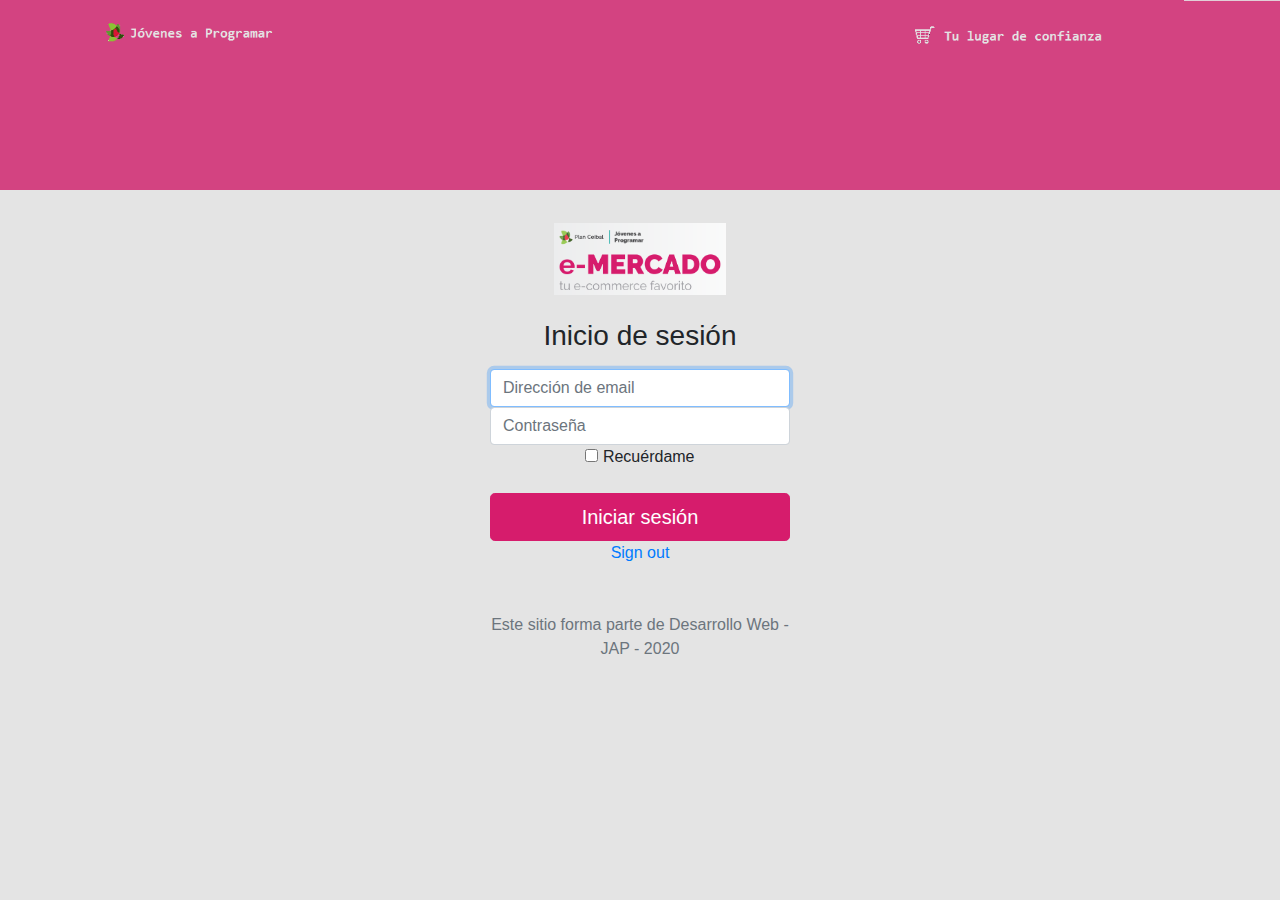
<file: index.html>
<!DOCTYPE html>
<!-- saved from url=(0049)https://getbootstrap.com/docs/4.3/examples/album/ -->
<html lang="en">

<head>
  <meta http-equiv="Content-Type" content="text/html; charset=UTF-8">
  <meta name="viewport" content="width=device-width, initial-scale=1, shrink-to-fit=no">
  <meta name="description" content="">
  <!--<meta name="google-signin-client_id" content="5733313253-r5heq9tatoat8memd8e4clt6fcg0lbfc.apps.googleusercontent.com">-->
  <title>eMercado - Todo lo que busques está aquí</title>

  <link rel="canonical" href="https://getbootstrap.com/docs/4.3/examples/album/">
  <link href="https://fonts.googleapis.com/css?family=Raleway:300,300i,400,400i,700,700i,900,900i" rel="stylesheet">
  <!-- Bootstrap core CSS -->
  <link href="css/bootstrap.min.css" rel="stylesheet">
  <link href="css/styles.css" rel="stylesheet">
  <style>
    html,
    body {
      height: 100%;
    }

    body {
      display: -ms-flexbox;
      display: flex;
      -ms-flex-align: center;
      align-items: center;
      padding-top: 40px;
      padding-bottom: 40px;
      /*background-color: #f5f5f5;*/
      background-image: url(img/backgroundLogIn.png);
      background-repeat: no-repeat;
      background-size: cover;
    }
    
    .form-signin {
      background-color:rgb(228, 228, 228);
    }

    .text-center {
      text-align: center !important;
    }

    .form-signin {
      width: 100%;
      max-width: 330px;
      padding: 15px;
      margin: auto;
    }

    img {
      vertical-align: middle;
      border-style: none;
    }

    .my-4 {
      margin-bottom: 1.5rem !important;
    }

    .btn-primary {
      color: #fff;
      background-color: rgb(214, 28, 108);
      /*border-color: #007bff;*/
      border-color: rgb(214, 28, 108);
    }

    .btn-primary:hover {
      color: #fff;
      background-color: rgb(197, 46, 111);
      border-color: rgb(197, 46, 111);
    }

    .btn:hover {
      color: #212529;
      text-decoration: none;
    }

    .btn-block {
      display: block;
      width: 100%;
    }

    .btn-lg {
      padding: .5rem 1rem;
      font-size: 1.25rem;
      line-height: 1.5;
      border-radius: .3rem;
    }
  </style>
</head>

<body class="text-center">
  <form class="form-signin" action="cover.html">
    <img class="mb-4" src="img/login.png" alt="" width="" height="72">
    <h1 class="h3 mb-3 font-weight-normal">Inicio de sesión</h1>
    <label for="inputEmail" class="sr-only">Dirección de email</label>
    <input type="email" id="inputEmail" class="form-control" placeholder="Dirección de email" required="" autofocus="">
    <label for="inputPassword" class="sr-only">Contraseña</label>
    <input type="password" id="inputPassword" class="form-control" placeholder="Contraseña" required="">
    <div class="checkbox mb-3">
      <label>
        <input type="checkbox" value="remember-me"> Recuérdame
      </label>
    </div>
    <button id="submitBtn" class="btn btn-lg btn-primary btn-block" type="submit">Iniciar sesión</button>
    <!--<div class="g-signin2" data-onsuccess="onSignIn"></div>-->
    <a href="#" onclick="signOut();">Sign out</a>
    <p class="mt-5 mb-3 text-muted">Este sitio forma parte de Desarrollo Web - JAP - 2020</p>
  </form>
  <script>
    /*function onSignIn(googleUser) {
      // Useful data for your client-side scripts:
      var profile = googleUser.getBasicProfile();
      console.log("ID: " + profile.getId()); // Don't send this directly to your server!
      console.log('Full Name: ' + profile.getName());
      console.log('Given Name: ' + profile.getGivenName());
      console.log('Family Name: ' + profile.getFamilyName());
      console.log("Image URL: " + profile.getImageUrl());
      console.log("Email: " + profile.getEmail());

      // The ID token you need to pass to your backend:
      var id_token = googleUser.getAuthResponse().id_token;
      console.log("ID Token: " + id_token);
      localStorage.setItem("usuario", profile.getName());
      //document.getElementById('datos').innerHTML = perfil;
      localStorage.setItem('usuario', profile.getName());
      //location.href = "https://victor1mrs.github.io/JaP_repo_ecommerce/cover.html"
      window.location = "cover.html";
    }*/
    function signOut() {
      var auth2 = gapi.auth2.getAuthInstance();
      auth2.signOut().then(function () {
        console.log('User signed out.');
      });
    }
  </script>

  <script src="js/init.js"></script>
  <script src="js/login.js"></script>
  <script src="https://apis.google.com/js/platform.js" async defer></script>
</body>

</html>
</file>
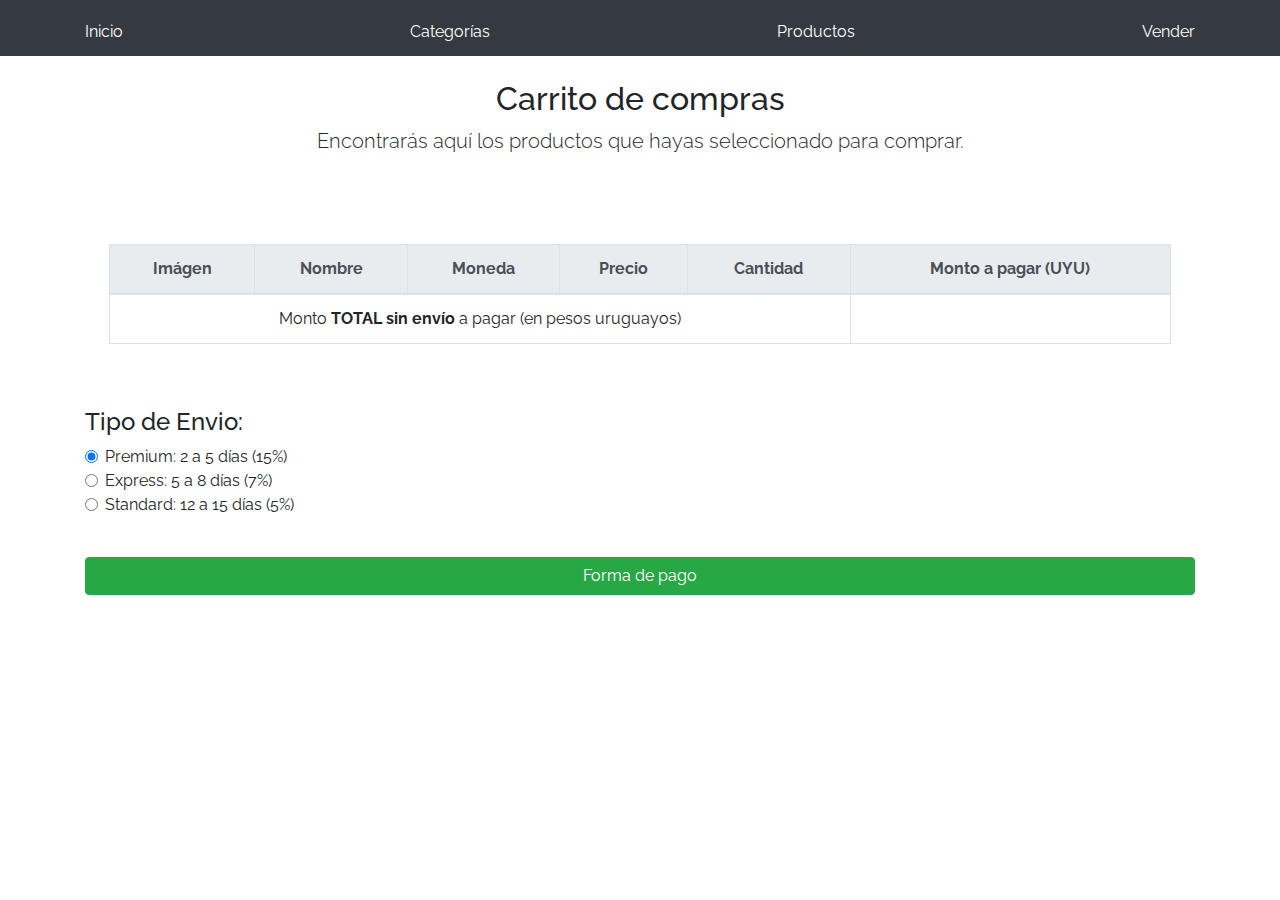
<file: cart.html>
<!DOCTYPE html>
<!-- saved from url=(0049)https://getbootstrap.com/docs/4.3/examples/album/ -->
<html lang="en">

<head>
  <meta http-equiv="Content-Type" content="text/html; charset=UTF-8">

  <meta name="viewport" content="width=device-width, initial-scale=1, shrink-to-fit=no">
  <meta name="description" content="">
  <title>eMercado - Todo lo que busques está aquí</title>

  <link rel="canonical" href="https://getbootstrap.com/docs/4.3/examples/album/">
  <link href="https://fonts.googleapis.com/css?family=Raleway:300,300i,400,400i,700,700i,900,900i" rel="stylesheet">

  <style>
    .bd-placeholder-img {
      font-size: 1.125rem;
      text-anchor: middle;
      -webkit-user-select: none;
      -moz-user-select: none;
      -ms-user-select: none;
      user-select: none;
    }

    @media (min-width: 768px) {
      .bd-placeholder-img-lg {
        font-size: 3.5rem;
      }
    }
  </style>
  <link href="css/bootstrap.min.css" rel="stylesheet">
  <link href="css/styles.css" rel="stylesheet">
  <link href="css/dropzone.css" rel="stylesheet">
</head>

<body>
  <nav class="site-header sticky-top py-1 bg-dark">
    <div class="container d-flex flex-column flex-md-row justify-content-between">
      <a class="py-2 d-none d-md-inline-block mt-2" href="cover.html">Inicio</a>
      <a class="py-2 d-none d-md-inline-block mt-2" href="categories.html">Categorías</a>
      <a class="py-2 d-none d-md-inline-block mt-2" href="products.html">Productos</a>
      <a class="py-2 d-none d-md-inline-block mt-2" href="sell.html">Vender</a>
      <div class="dropdown" id="info-user" style="display: none;">
        <a class="btn btn-secondary dropdown-toggle" href="#" role="button" id="dropdownMenuLink" data-toggle="dropdown"
          aria-haspopup="true" aria-expanded="false">
          <div class="py-2 d-none d-md-inline-block userStyle" id="user"></div>
        </a>
        <div class="dropdown-menu" aria-labelledby="dropdownMenuLink">
          <a class="dropdown-item" href="cart.html">Carrito</a>
          <a class="dropdown-item" href="my-profile.html">Perfil</a>
          <div class="dropdown-divider"></div>
          <a class="dropdown-item" a id="salir" href="index.html" onclick="signOut();">Cerrar Sesion</a>
        </div>
      </div>
    </div>
  </nav>
  <div id="carrito">
    <main role="main" class="container pb-5" id="">
      <div class="text-center p-4">
        <h2>Carrito de compras</h2>
        <p class="lead">
          Encontrarás aquí los productos que hayas seleccionado para comprar.
        </p>
        <br><br><br>
        <table class="table table-bordered">
          <thead class="thead-light">
            <tr>
              <th>Imágen</th>
              <th>Nombre</th>
              <th>Moneda</th>
              <th>Precio</th>
              <th>Cantidad</th>
              <th>Monto a pagar (UYU)</th>
            </tr>
          </thead>
          <tbody id="listado">
          </tbody>
          <tfoot>
            <tr>
              <td colspan="5">Monto <strong>TOTAL sin envío</strong> a pagar (en pesos uruguayos)</td>
              <td id="total"></td>
            </tr>
          </tfoot>
        </table>
      </div>
      <br>
      <form id="needs-validation" novalidate>
        <div class="tipoDeEnvio">
          <h4>Tipo de Envio:</h4>
          <div class="form-group">
            <!-- En value indico el costo como porcentaje sobre el subtotal-->
            <div class="form-check">
              <label class="form-check-label" for="premium">
                <input type="radio" class="form-check-input" id="premium" name="envio" value="15" checked>Premium: 2 a 5
                días
                (15%)
              </label>
            </div>
            <div class="form-check">
              <label class="form-check-label" for="express">
                <input type="radio" class="form-check-input" id="express" name="envio" value="7">Express: 5 a 8 días
                (7%)
              </label>
            </div>
            <div class="form-check">
              <label class="form-check-label" for="standard">
                <input type="radio" class="form-check-input" id="standard" name="envio" value="5">Standard: 12 a 15 días
                (5%)
              </label>
            </div>
          </div>
          <div id=totalEnvio>
          </div>
          <br>
          <button id="btnPago" class="btn btn-block btn-success" data-toggle="modal" data-target="#modalPagar">Forma de
            pago</button>

          <br>
        </div>
        <div class="modal fade" id="modalPagar">
          <div class="modal-dialog">
            <div class="modal-content">
              <div class="modal-header">
                <h4 class="modal-title">Ingrese sus datos</h4>
                <button type="button" class="close" data-dismiss="modal">&times;</button>
              </div>
              <div class="modal-body">
                <div class="formaDePago">
                  <label for="depto">Información para el envío</label><br>
                  <div class="form-group">
                    <input id="direccion" type="text" class="form-control" placeholder="Direccion" required>
                    <div class="valid-feedback">Válido</div>
                    <div class="invalid-feedback">Por favor rellene este campo.</div>
                  </div>
                  <div class="form-group">
                    <input id="pais" type="text" class="form-control" placeholder="Pais" required>
                    <div class="valid-feedback">Válido</div>
                    <div class="invalid-feedback">Por favor rellene este campo.</div>
                  </div>
                  <div class="pagar" id="pagar">
                    <br>
                  </div>
                  <div class="form-group">
                    <label for="depto">Forma de Pago</label><br>
                    <input id="tarjeta" name="formaPago" type="radio" value="1" checked=""
                      onchange="seleccionarPago();">
                    <label for="tarjeta">Tarjeta de credito</label><br>
                    <input id="bancaria" name="formaPago" type="radio" value="2" onchange="seleccionarPago();">
                    <label for="bancaria">Transferencia bancaria</label><br>

                  </div>
                  <div id="datosTarjeta" class="">
                    <input id="numTarjeta" type="number" class="form-control" placeholder="Numero de tarjeta" required>
                    <div class="valid-feedback">Válido</div>
                    <div class="invalid-feedback">Por favor rellene este campo.</div><br>
                    <input id="titularTarjeta" type="text" class="form-control" placeholder="Titular de la tarjeta"
                      required>
                    <div class="valid-feedback">Válido</div>
                    <div class="invalid-feedback">Por favor rellene este campo.</div>
                  </div>
                  <div id="datosBanco" class="d-none">
                    <input id="cuenta" type="number" class="form-control" placeholder="Numero de cuenta" required>
                    <div class="valid-feedback">Válido</div>
                    <div class="invalid-feedback">Por favor rellene este campo.</div>
                  </div>
                </div>

                <div class="modal-footer">
                  <div id="carrito2"></div>
                  <button type="submit" class="btn btn-block btn-success">Confirmar Compra</button><br>
                  <button type="button" class="btn btn-secondary" data-dismiss="modal">Cancelar</button><br>

                </div>
              </div>

            </div>
          </div>
        </div>
      </form>
    </main>
  </div>
  <div id="spinner-wrapper">
    <div class="lds-ring">
      <div></div>
      <div></div>
      <div></div>
      <div></div>
    </div>
  </div>

<script>
    function signOut() {
      var auth2 = gapi.auth2.getAuthInstance();
      auth2.signOut().then(function () {
        console.log('User signed out.');
      });
    }
  </script>
  <script src="js/jquery-3.4.1.min.js"></script>
  <script src="js/bootstrap.bundle.min.js"></script>
  <script src="js/dropzone.js"></script>
  <script src="js/init.js"></script>
  <script src="js/cart.js"></script>
</body>

</html>
</file>
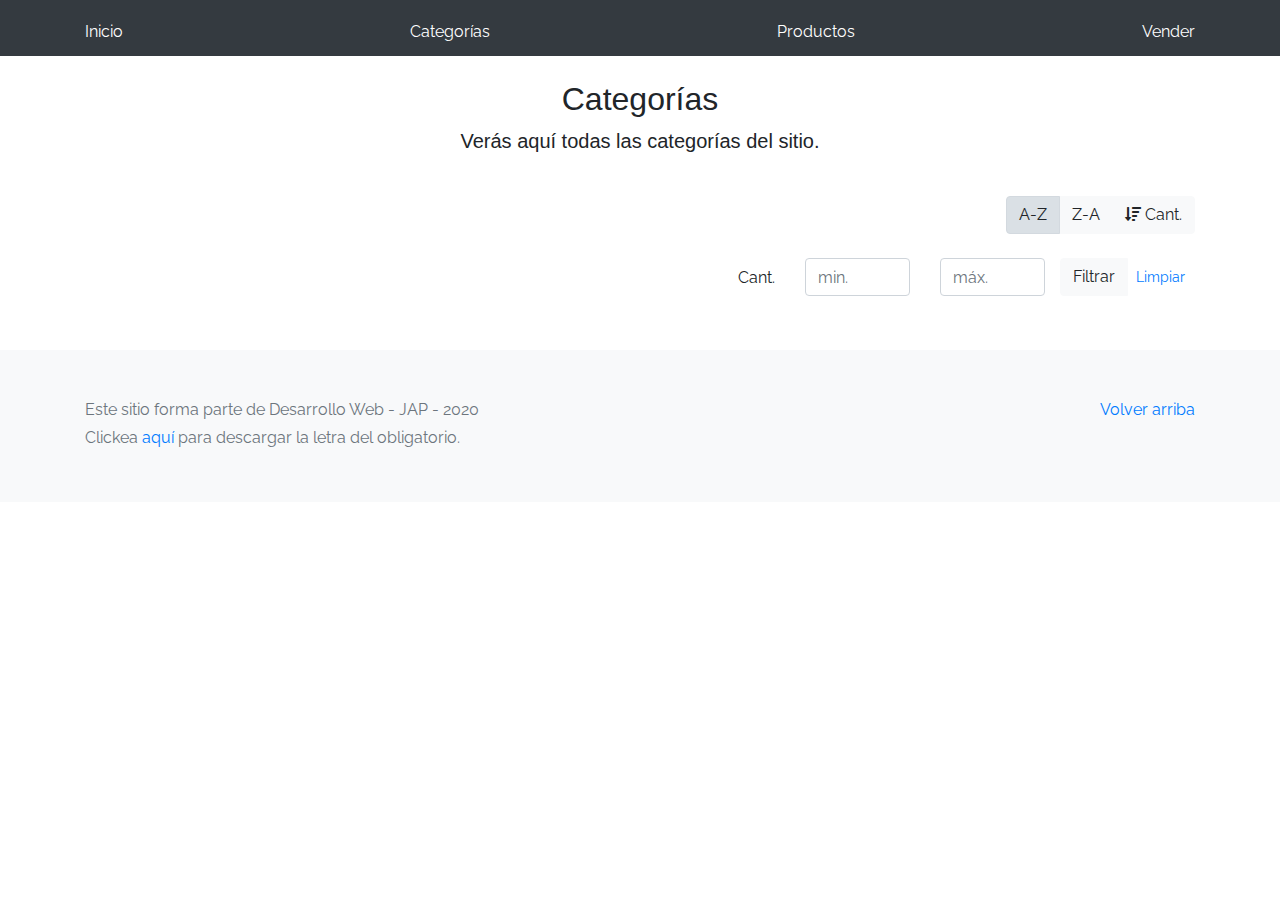
<file: categories.html>
<!DOCTYPE html>
<!-- saved from url=(0049)https://getbootstrap.com/docs/4.3/examples/album/ -->
<html lang="en">
  <head>
    <meta http-equiv="Content-Type" content="text/html; charset=UTF-8">
    <meta name="viewport" content="width=device-width, initial-scale=1, shrink-to-fit=no">
    <meta name="description" content="">
    <title>eMercado - Todo lo que busques está aquí</title>

    <link rel="canonical" href="https://getbootstrap.com/docs/4.3/examples/album/">
    <link href="https://fonts.googleapis.com/css?family=Raleway:300,300i,400,400i,700,700i,900,900i" rel="stylesheet">
    <link href="css/font-awesome.min.css" rel="stylesheet">

    <link href="css/bootstrap.min.css" rel="stylesheet">
    <link href="css/styles.css" rel="stylesheet">
  </head>
  <body>
    <nav class="site-header sticky-top py-1 bg-dark">
      <div class="container d-flex flex-column flex-md-row justify-content-between">
        <a class="py-2 d-none d-md-inline-block mt-2" href="cover.html">Inicio</a>
        <a class="py-2 d-none d-md-inline-block mt-2" href="categories.html">Categorías</a>
        <a class="py-2 d-none d-md-inline-block mt-2" href="products.html">Productos</a>
        <a class="py-2 d-none d-md-inline-block mt-2" href="sell.html">Vender</a>
        <div class="dropdown" id="info-user" style="display: none;">
          <a class="btn btn-secondary dropdown-toggle" href="#" role="button" id="dropdownMenuLink" data-toggle="dropdown" aria-haspopup="true" aria-expanded="false">
            <div class="py-2 d-none d-md-inline-block userStyle" id="user"></div>
          </a>
        
          <div class="dropdown-menu" aria-labelledby="dropdownMenuLink">
            <a class="dropdown-item" href="cart.html">Carrito</a>
            <a class="dropdown-item" href="my-profile.html">Perfil</a>
            <div class="dropdown-divider"></div>
            <a class="dropdown-item" a id="salir" href="index.html" onclick="signOut();">Cerrar Sesion</a>
          </div>
        </div>
      </div>
    </nav>
    <main role="main" class="pb-5">
        <div class="text-center p-4">
            <h2>Categorías</h2>
            <p class="lead">Verás aquí todas las categorías del sitio.</p>
        </div>
        <div class="container">
            <div class="row">
                <div class="col text-right">
                    <div class="btn-group btn-group-toggle mb-4" data-toggle="buttons">
                        <label class="btn btn-light active" id="sortAsc" >
                            <input type="radio" name="options" autocomplete="off" checked>A-Z
                        </label>
                        <label class="btn btn-light" id="sortDesc" >
                            <input type="radio" name="options" autocomplete="off">Z-A
                        </label>
                        <label class="btn btn-light" id="sortByCount" >
                            <input type="radio" name="options" autocomplete="off"><i class="fas fa-sort-amount-down mr-1"></i>Cant.
                        </label>
                    </div>
                </div>
            </div>
            <div class="row justify-content-end">
              <div class="col-md-6"></div>
                <div class="col-md-6 col-sm-12 mb-1 container">
                  <div class="row container p-0 m-0">
                    <div class="col">
                      <p class="font-weight-normal text-right my-2">Cant.</p>
                    </div>
                    <div class="col">
                      <input class="form-control" type="number" placeholder="min." id="rangeFilterCountMin">
                    </div>
                    <div class="col">
                      <input class="form-control" type="number" placeholder="máx." id="rangeFilterCountMax">
                    </div>
                    <div class="col-3 p-0">
                      <div class="btn-group" role="group">
                        <button class="btn btn-light btn-block" id="rangeFilterCount">Filtrar</button>
                        <button class="btn btn-link btn-sm" id="clearRangeFilter">Limpiar</button>
                      </div>
                    </div>
                  </div>
                </div>
            </div>
            <div class="row">
                <div class="list-group" id="cat-list-container">
                </div>
            </div>
        </div>
    </main>
    <footer class="text-muted bg-light">
      <div class="container">
        <p class="float-right">
          <a href="#">Volver arriba</a>
        </p>
        <p>Este sitio forma parte de Desarrollo Web - JAP - 2020</p>
        <p>Clickea <a target="_blank" href="Letra.pdf">aquí</a> para descargar la letra del obligatorio.</p>
      </div>
    </footer>
    <script>
      function signOut() {
        var auth2 = gapi.auth2.getAuthInstance();
        auth2.signOut().then(function () {
          console.log('User signed out.');
        });
      }
    </script>
    <div id="spinner-wrapper"><div class="lds-ring"><div></div><div></div><div></div><div></div></div></div>
    <script src="js/jquery-3.4.1.min.js"></script>
    <script src="js/bootstrap.bundle.min.js"></script>
    <script src="js/init.js"></script>
    <script src="js/categories.js"></script>
  </body>
</html>
</file>
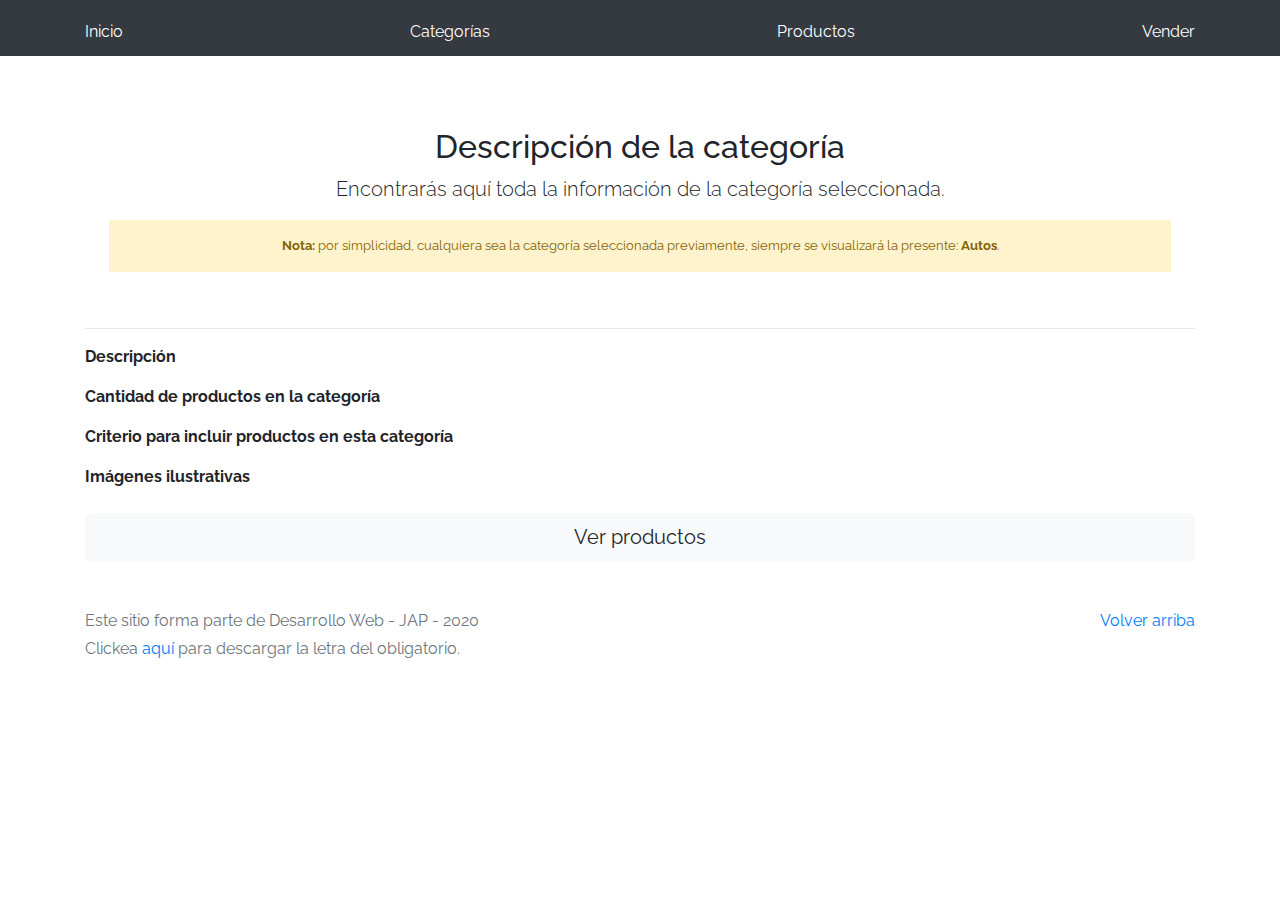
<file: category-info.html>
<!DOCTYPE html>
<!-- saved from url=(0049)https://getbootstrap.com/docs/4.3/examples/album/ -->
<html lang="en">

<head>
  <meta http-equiv="Content-Type" content="text/html; charset=UTF-8">
  <meta name="viewport" content="width=device-width, initial-scale=1, shrink-to-fit=no">
  <meta name="description" content="">
  <title>eMercado - Todo lo que busques está aquí</title>

  <link rel="canonical" href="https://getbootstrap.com/docs/4.3/examples/album/">
  <link href="https://fonts.googleapis.com/css?family=Raleway:300,300i,400,400i,700,700i,900,900i" rel="stylesheet">
  <!-- Bootstrap core CSS -->
  <link href="css/bootstrap.min.css" rel="stylesheet">
  <link href="css/styles.css" rel="stylesheet">
</head>

<body>
  <nav class="site-header sticky-top py-1 bg-dark">
    <div class="container d-flex flex-column flex-md-row justify-content-between">
      <a class="py-2 d-none d-md-inline-block mt-2" href="cover.html">Inicio</a>
      <a class="py-2 d-none d-md-inline-block mt-2" href="categories.html">Categorías</a>
      <a class="py-2 d-none d-md-inline-block mt-2" href="products.html">Productos</a>
      <a class="py-2 d-none d-md-inline-block mt-2" href="sell.html">Vender</a>
      <div class="dropdown" id="info-user" style="display: none;">
        <a class="btn btn-secondary dropdown-toggle" href="#" role="button" id="dropdownMenuLink" data-toggle="dropdown" aria-haspopup="true" aria-expanded="false">
          <div class="py-2 d-none d-md-inline-block userStyle" id="user"></div>
        </a>
      
        <div class="dropdown-menu" aria-labelledby="dropdownMenuLink">
          <a class="dropdown-item" href="cart.html">Carrito</a>
          <a class="dropdown-item" href="my-profile.html">Perfil</a>
          <div class="dropdown-divider"></div>
          <a class="dropdown-item" a id="salir" href="index.html" onclick="signOut();">Cerrar Sesion</a>
        </div>
      </div>
    </div>
  </nav>
  <main role="main">
    <div class="container mt-5">
      <div class="text-center p-4">
        <h2>Descripción de la categoría</h2>
        <p class="lead">Encontrarás aquí toda la información de la categoría seleccionada.</p>
        <p class="small alert-warning py-3"><strong>Nota: </strong>por simplicidad, cualquiera sea la categoría
          seleccionada previamente, siempre se visualizará la presente: <strong>Autos</strong>.</p>
      </div>
      <h3 id="categoryName"></h3>
      <hr class="my-3">
      <dl>
        <dt>Descripción</dt>
        <dd>
          <p id="categoryDescription"></p>
        </dd>

        <dt>Cantidad de productos en la categoría</dt>
        <dd>
          <p id="productCount"></p>
        </dd>

        <dt>Criterio para incluir productos en esta categoría</dt>
        <dd>
          <p id="productCriteria"></p>
        </dd>

        <dt>Imágenes ilustrativas</dt>
        <dd>
          <div class="row text-center text-lg-left pt-2" id="productImagesGallery">
          </div>
        </dd>
      </dl>
      <a type="button" class="btn btn-light btn-lg btn-block" href="products.html">Ver productos</a>
    </div>
  </main>
  <footer class="text-muted">
    <script>
      function signOut() {
        var auth2 = gapi.auth2.getAuthInstance();
        auth2.signOut().then(function () {
          console.log('User signed out.');
        });
      }
    </script>
    <div class="container">
      <p class="float-right">
        <a href="#">Volver arriba</a>
      </p>
      <p>Este sitio forma parte de Desarrollo Web - JAP - 2020</p>
      <p>Clickea <a target="_blank" href="Letra.pdf">aquí</a> para descargar la letra del obligatorio.</p>
    </div>
  </footer>
  <div id="spinner-wrapper">
    <div class="lds-ring">
      <div></div>
      <div></div>
      <div></div>
      <div></div>
    </div>
  </div>
  <script src="js/jquery-3.4.1.min.js"></script>
  <script src="js/bootstrap.bundle.min.js"></script>
  <script src="js/init.js"></script>
  <script src="js/category-info.js"></script>
</body>

</html>
</file>
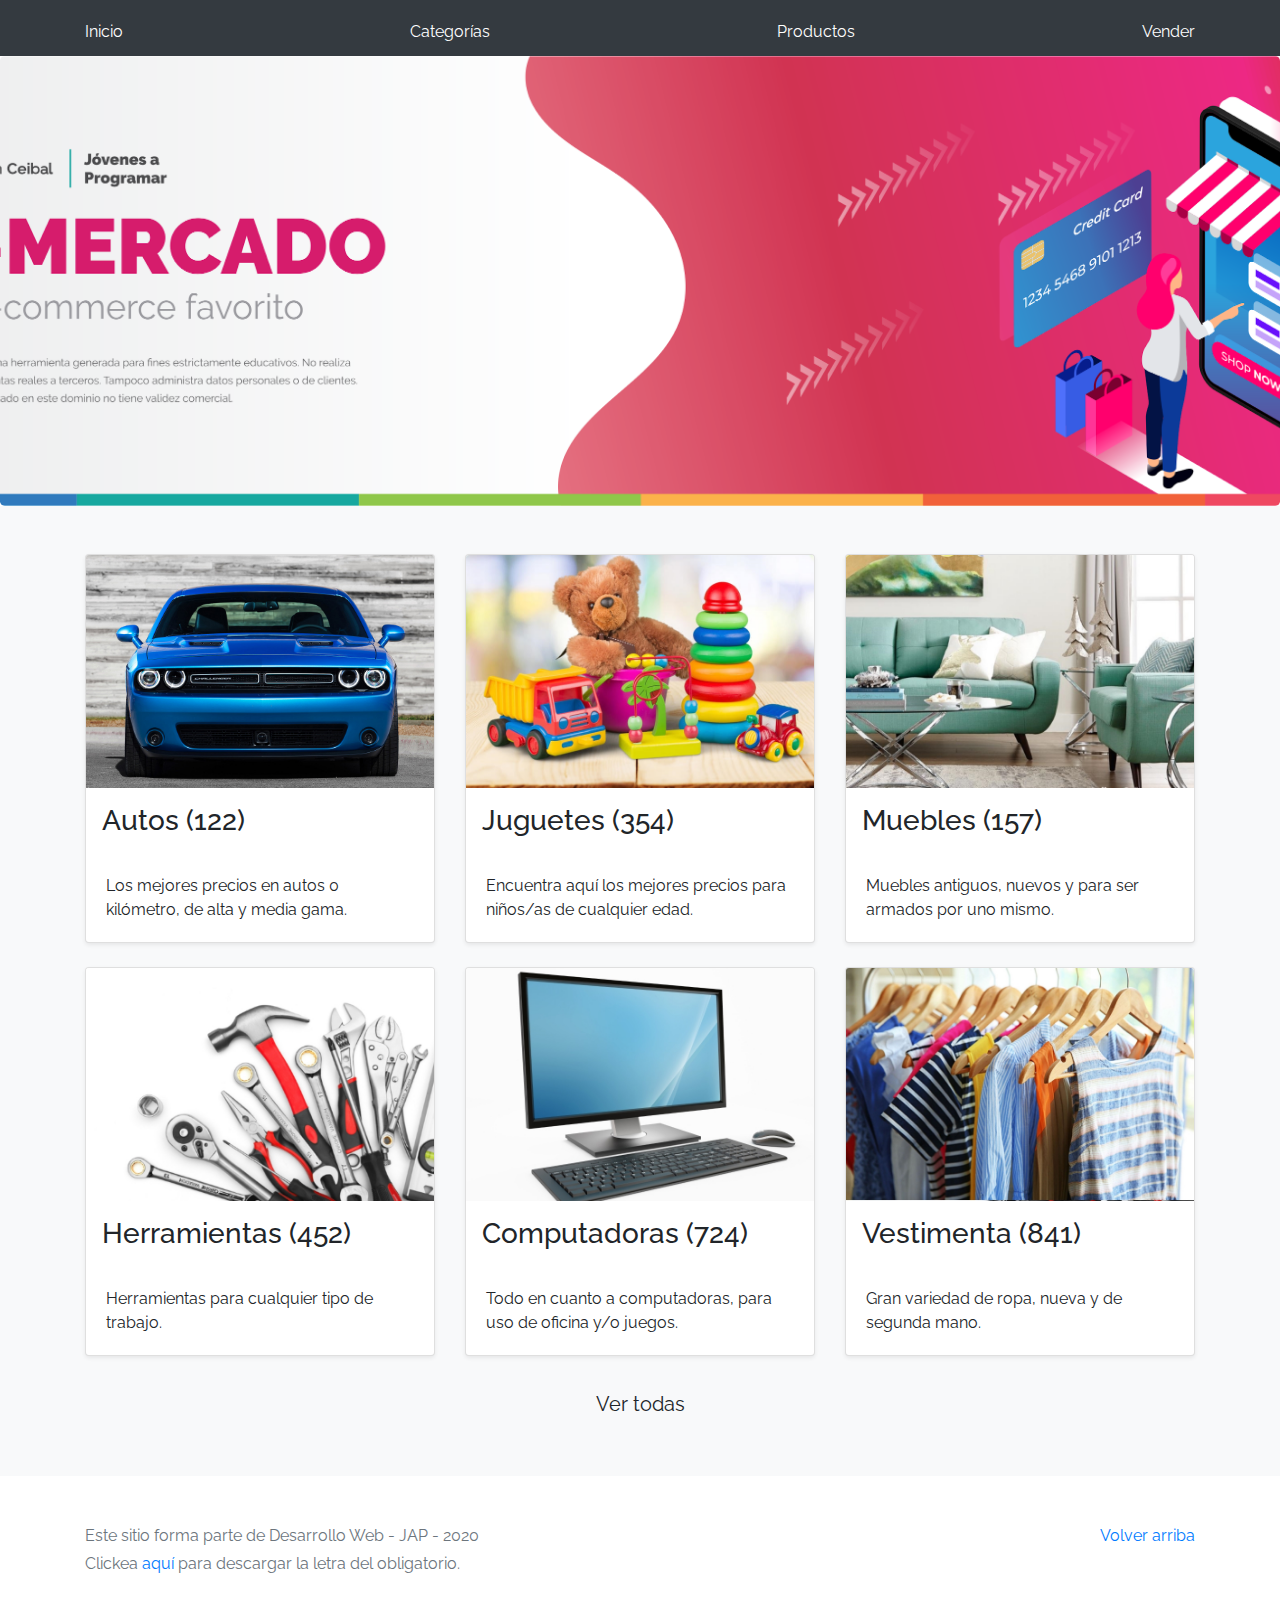
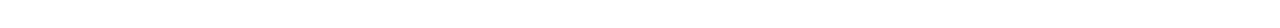
<file: cover.html>
<!DOCTYPE html>
<!-- saved from url=(0049)https://getbootstrap.com/docs/4.3/examples/album/ -->
<html lang="en">

<head>
  <meta http-equiv="Content-Type" content="text/html; charset=UTF-8">
  <meta name="viewport" content="width=device-width, initial-scale=1, shrink-to-fit=no">
  <meta name="description" content="">
  <!--<meta name="google-signin-client_id" content="5733313253-r5heq9tatoat8memd8e4clt6fcg0lbfc.apps.googleusercontent.com">-->
  <title>eMercado - Todo lo que busques está aquí</title>

  <link rel="canonical" href="https://getbootstrap.com/docs/4.3/examples/album/">
  <link href="https://fonts.googleapis.com/css?family=Raleway:300,300i,400,400i,700,700i,900,900i" rel="stylesheet">
  <!-- Bootstrap core CSS -->
  <link href="css/bootstrap.min.css" rel="stylesheet">
  <link href="css/styles.css" rel="stylesheet">
</head>

<body>
  <nav class="site-header sticky-top py-1 bg-dark">
    <div class="container d-flex flex-column flex-md-row justify-content-between">
      <a class="py-2 d-none d-md-inline-block mt-2" href="cover.html">Inicio</a>
      <a class="py-2 d-none d-md-inline-block mt-2" href="categories.html">Categorías</a>
      <a class="py-2 d-none d-md-inline-block mt-2" href="products.html">Productos</a>
      <a class="py-2 d-none d-md-inline-block mt-2" href="sell.html">Vender</a>
      <div class="dropdown" id="info-user" style="display: none;">
        <a class="btn btn-secondary dropdown-toggle" href="#" role="button" id="dropdownMenuLink" data-toggle="dropdown" aria-haspopup="true" aria-expanded="false">
          <div class="py-2 d-none d-md-inline-block userStyle" id="user"></div>
        </a>
      
        <div class="dropdown-menu" aria-labelledby="dropdownMenuLink">
          <a class="dropdown-item" href="cart.html">Carrito</a>
          <a class="dropdown-item" href="my-profile.html">Perfil</a>
          <div class="dropdown-divider"></div>
          <a class="dropdown-item" a id="salir" href="index.html" onclick="signOut();">Cerrar Sesion</a>
        </div>
      </div>
    </div>
  </nav>
  <main role="main">
    <section class="jumbotron text-center">
      <div class="m-5">
        <h1></h1>
      </div>
    </section>
    <div class="album py-5 bg-light">
      <div class="container">
        <div class="row">
          <div class="col-md-4">
            <a href="categories.html" class="card mb-4 shadow-sm custom-card">
              <img class="bd-placeholder-img card-img-top" src="img/cat1.jpg">
              <h3 class="m-3">Autos (122)</h3>
              <div class="card-body">
                <p class="card-text">Los mejores precios en autos 0 kilómetro, de alta y media gama.</p>
              </div>
            </a>
          </div>
          <div class="col-md-4">
            <a href="categories.html" class="card mb-4 shadow-sm custom-card">
              <img class="bd-placeholder-img card-img-top" src="img/cat2.jpg">
              <h3 class="m-3">Juguetes (354)</h3>
              <div class="card-body">
                <p class="card-text">Encuentra aquí los mejores precios para niños/as de cualquier edad.</p>
              </div>
            </a>
          </div>
          <div class="col-md-4">
            <a href="categories.html" class="card mb-4 shadow-sm custom-card">
              <img class="bd-placeholder-img card-img-top" src="img/cat3.jpg">
              <h3 class="m-3">Muebles (157)</h3>
              <div class="card-body">
                <p class="card-text">Muebles antiguos, nuevos y para ser armados por uno mismo.</p>
              </div>
            </a>
          </div>
          <div class="col-md-4">
            <a href="categories.html" class="card mb-4 shadow-sm custom-card">
              <img class="bd-placeholder-img card-img-top" src="img/cat4.jpg">
              <h3 class="m-3">Herramientas (452)</h3>
              <div class="card-body">
                <p class="card-text">Herramientas para cualquier tipo de trabajo.</p>
              </div>
            </a>
          </div>
          <div class="col-md-4">
            <a href="categories.html" class="card mb-4 shadow-sm custom-card">
              <img class="bd-placeholder-img card-img-top" src="img/cat5.jpg">
              <h3 class="m-3">Computadoras (724)</h3>
              <div class="card-body">
                <p class="card-text">Todo en cuanto a computadoras, para uso de oficina y/o juegos.</p>
              </div>
            </a>
          </div>
          <div class="col-md-4">
            <a href="categories.html" class="card mb-4 shadow-sm custom-card">
              <img class="bd-placeholder-img card-img-top" src="img/cat6.jpg">
              <h3 class="m-3">Vestimenta (841)</h3>
              <div class="card-body">
                <p class="card-text">Gran variedad de ropa, nueva y de segunda mano.</p>
              </div>
            </a>
          </div>
        </div>
        <div class="row">
          <a type="button" class="btn btn-light btn-lg btn-block" href="categories.html">Ver todas</a>
        </div>
      </div>
    </div>
  </main>
  <footer class="text-muted">
    <div class="container">
      <p class="float-right">
        <a href="#">Volver arriba</a>
      </p>
      <p>Este sitio forma parte de Desarrollo Web - JAP - 2020</p>
      <p>Clickea <a target="_blank" href="Letra.pdf">aquí</a> para descargar la letra del obligatorio.</p>
    </div>
  </footer>
  <script>
    function signOut() {
      var auth2 = gapi.auth2.getAuthInstance();
      auth2.signOut().then(function () {
        console.log('User signed out.');
      });
    }
  </script>
  <script src="js/jquery-3.4.1.min.js"></script>
  <script src="js/bootstrap.bundle.min.js"></script>
  <script src="js/init.js"></script>
</body>

</html>
</file>
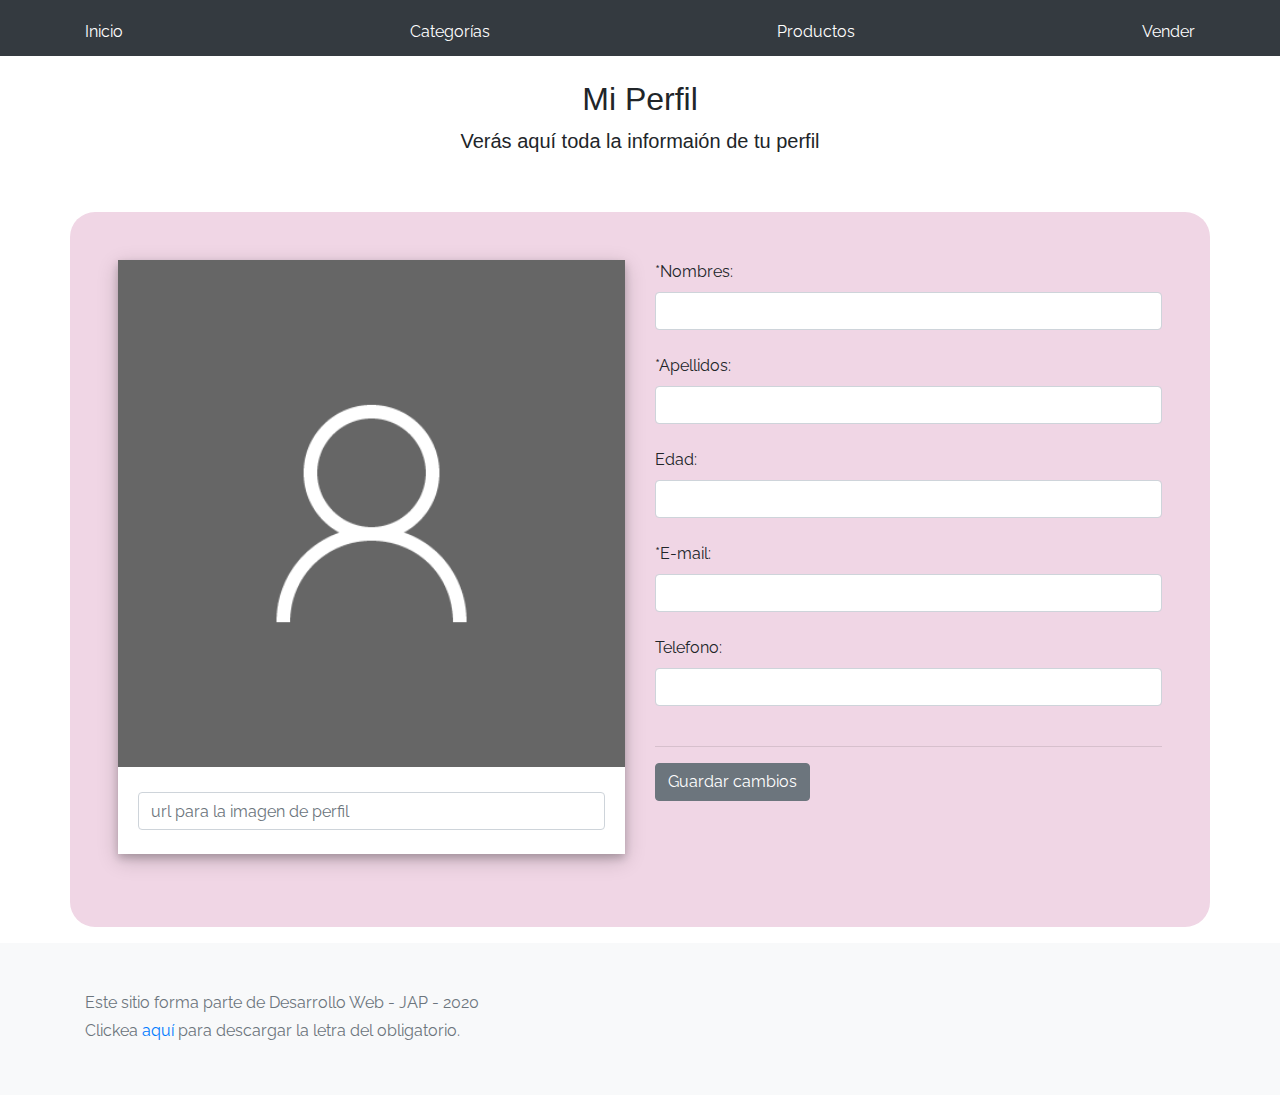
<file: my-profile.html>
<!DOCTYPE html>
<html lang="en">

<head>
  <meta http-equiv="Content-Type" content="text/html; charset=UTF-8">

  <meta name="viewport" content="width=device-width, initial-scale=1, shrink-to-fit=no">
  <meta name="description" content="">
  <title>eMercado - Todo lo que busques está aquí</title>

  <link rel="canonical" href="https://getbootstrap.com/docs/4.3/examples/album/">
  <link href="https://fonts.googleapis.com/css?family=Raleway:300,300i,400,400i,700,700i,900,900i" rel="stylesheet">

  <link href="css/bootstrap.min.css" rel="stylesheet">
  <link href="css/styles.css" rel="stylesheet">
  <link href="css/dropzone.css" rel="stylesheet">

  <style>
    div.polaroid {
      width: 80%;
      background-color: white;
      box-shadow: 0 4px 8px 0 rgba(0, 0, 0, 0.2), 0 6px 20px 0 rgba(0, 0, 0, 0.19);
      margin-bottom: 25px;
    }
  </style>
</head>

<body>
  <!--<nav class="navbar navbar-expand-lg navbar-dark bg-dark fluid">
    <div class="dropdown" id="info-user" style="display: none;">
      <a class="btn btn-secondary dropdown-toggle" href="#" role="button" id="dropdownMenuLink" data-toggle="dropdown"
        aria-haspopup="true" aria-expanded="false" style="margin-right:125px;">
        <div class="py-2 d-none d-md-inline-block userStyle" id="user"></div>
      </a>
      <div class="dropdown-menu" aria-labelledby="dropdownMenuLink">
        <a class="dropdown-item" href="cart.html">Carrito</a>
        <a class="dropdown-item" href="my-profile.html">Perfil</a>
        <div class="dropdown-divider"></div>
        <a class="dropdown-item" a id="salir" href="index.html" onclick="signOut();">Cerrar Sesion</a>
      </div>
    </div>
    <button class="navbar-toggler" type="button" data-toggle="collapse" data-target="#navbarSupportedContent"
      aria-controls="navbarSupportedContent" aria-expanded="false" aria-label="Toggle navigation">
      <span class="navbar-toggler-icon"></span>
    </button>
    <div class="collapse navbar-collapse" id="navbarSupportedContent">
      <ul class="navbar-nav mr-auto">
        <li class="nav-item">
          <a class="nav-link" href="cover.html" style="margin-right:125px;">Inicio</a>
        </li>
        <li class="nav-item">
          <a class="nav-link" href="categories.html" style="margin-right:125px;">Categorias</a>
        </li>
        <li class="nav-item active">
          <a class="nav-link" href="products.html" style="margin-right:125px;">Productos</a>
        </li>
        <li class="nav-item">
          <a class="nav-link" href="sell.html">Vender</a>
        </li>
      </ul>
    </div>
  </nav>-->
  <nav class="site-header sticky-top py-1 bg-dark">
    <div class="container d-flex flex-column flex-md-row justify-content-between">
      <a class="py-2 d-none d-md-inline-block mt-2" href="cover.html">Inicio</a>
      <a class="py-2 d-none d-md-inline-block mt-2" href="categories.html">Categorías</a>
      <a class="py-2 d-none d-md-inline-block mt-2" href="products.html">Productos</a>
      <a class="py-2 d-none d-md-inline-block mt-2" href="sell.html">Vender</a>
      <div class="dropdown" id="info-user" style="display: none;">
        <a class="btn btn-secondary dropdown-toggle" href="#" role="button" id="dropdownMenuLink" data-toggle="dropdown" aria-haspopup="true" aria-expanded="false">
          <div class="py-2 d-none d-md-inline-block userStyle" id="user"></div>
        </a>
      
        <div class="dropdown-menu" aria-labelledby="dropdownMenuLink">
          <a class="dropdown-item" href="cart.html">Carrito</a>
          <a class="dropdown-item" href="my-profile.html">Perfil</a>
          <div class="dropdown-divider"></div>
          <a class="dropdown-item" a id="salir" href="index.html" onclick="signOut();">Cerrar Sesion</a>
        </div>
      </div>
    </div>
  </nav>
  <main>
    <div class="text-center p-4">
      <h2>Mi Perfil</h2>
      <p class="lead">Verás aquí toda la informaión de tu perfil</p>
    </div>
    <div class="container m-3 p-5 mx-auto" style="background-color: rgb(240, 214, 229); border-radius:25px;">
      <!-- imagen para subir https://upload.wikimedia.org/wikipedia/en/0/03/Walter_White_S5B.png -->
      <div class="divPerfil">
        <div class="row"> 
          <div class="col-md-6">
            <div class="polaroid float-left" style="width:100%;">
              <img src="img/perfil.png" id="imgPerfil" alt="profile" style="margin-bottom: 15px; width:100%;">
              <div class="container pb-4" style="text-align: center; padding: 10px 20px;">
                <div my-5 py-5>
                  <input type="text" class="form-control" id="imgUrl" placeholder="url para la imagen de perfil" value="">
                </div>
              </div>
            </div>
          </div>
          <div class="col-md-6">
            <div class="mx-auto">
              <label for="nombres">*Nombres: </label>
              <input type="text" class="form-control" id="nombres" value=""><br>
              <label for="apellidos">*Apellidos: </label>
              <input type="text" class="form-control" id="apellidos" value=""><br>
              <label for="edad">Edad: </label>
              <input type="number" class="form-control" id="edad" value=""><br>
              <label for="email">*E-mail: </label>
              <input type="email" class="form-control" id="email" value=""><br>
              <label for="telefono">Telefono: </label>
              <input type="text" class="form-control" id="telefono" value=""><br>
              <hr>
              <button class="btn btn-secondary" id="guardar">Guardar cambios</button>
            </div>
          </div>
        </div>
      </div>
    </div>
  </main>
  <footer class="text-muted bg-light">
    <div class="container">
      <p>Este sitio forma parte de Desarrollo Web - JAP - 2020</p>
      <p>Clickea <a target="_blank" href="Letra.pdf">aquí</a> para descargar la letra del obligatorio.</p>
    </div>
  </footer>
  <div class="alert fade alert-success" role="alert" id="alertResult">
    <span id="resultSpan"></span>
    <button type="button" class="close" data-dismiss="alert" aria-label="Close">
      <span aria-hidden="true">&times;</span>
    </button>
  </div>
  <div id="spinner-wrapper">
    <div class="lds-ring">
      <div></div>
      <div></div>
      <div></div>
      <div></div>
    </div>
  </div>

  <script src="js/jquery-3.4.1.min.js"></script>
  <script src="js/bootstrap.bundle.min.js"></script>
  <script src="js/dropzone.js"></script>
  <script src="js/init.js"></script>
  <script src="js/my-profile.js"></script>
</body>

</html>
</file>
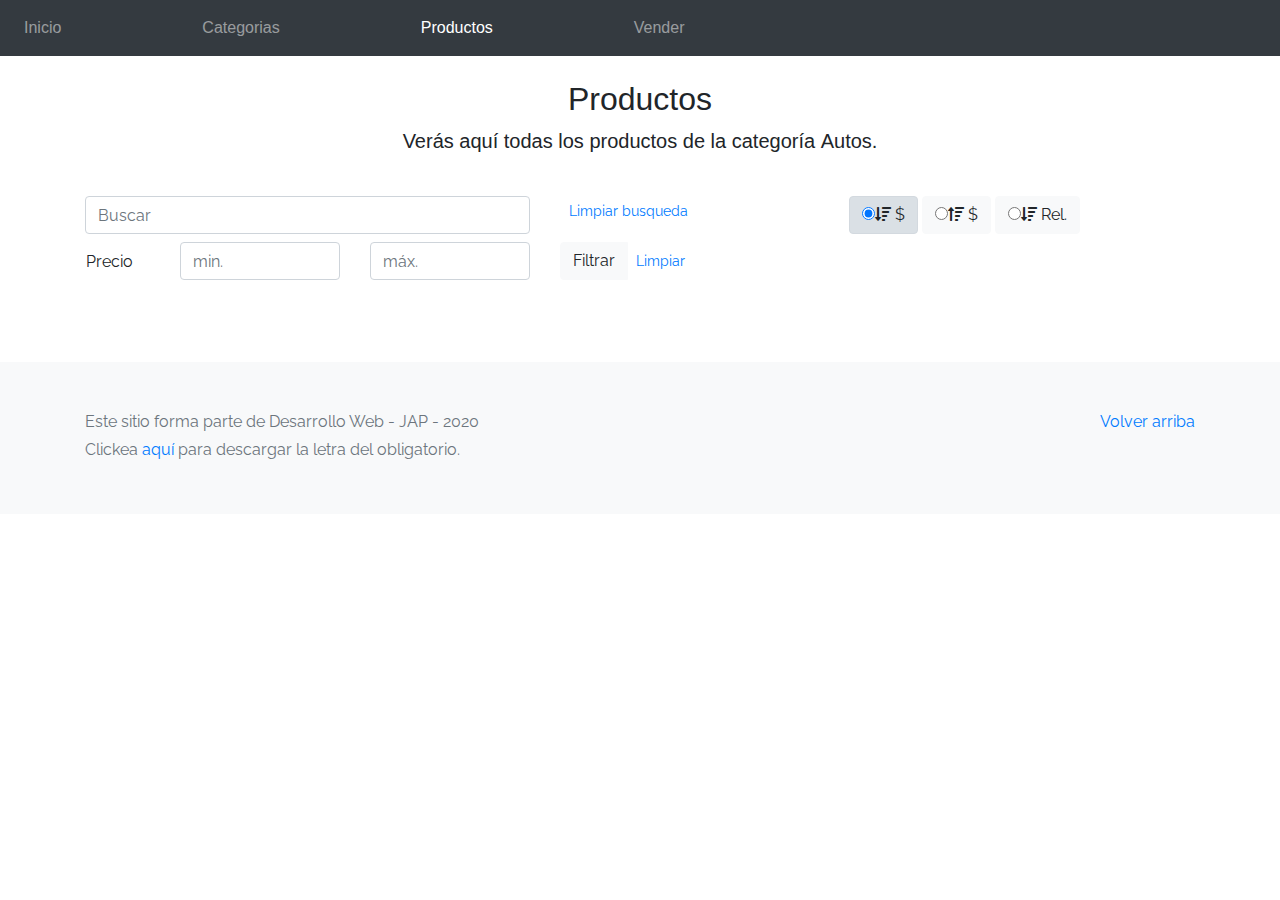
<file: products.html>
<!DOCTYPE html>
<html lang="es">

<head>
  <meta http-equiv="Content-Type" content="text/html; charset=UTF-8">
  <meta name="viewport" content="width=device-width, initial-scale=1, shrink-to-fit=no">
  <meta name="description" content="">
  <title>eMercado - Todo lo que busques está aquí</title>

  <link rel="canonical" href="https://getbootstrap.com/docs/4.3/examples/album/">
  <link href="https://fonts.googleapis.com/css?family=Raleway:300,300i,400,400i,700,700i,900,900i" rel="stylesheet">
  <link href="css/font-awesome.min.css" rel="stylesheet">
  <link href="css/bootstrap.min.css" rel="stylesheet">
  <link href="css/styles.css" rel="stylesheet">
</head>

<body>
  <nav class="navbar navbar-expand-lg navbar-dark bg-dark fluid">
    <div class="dropdown" id="info-user" style="display: none;">
      <a class="btn btn-secondary dropdown-toggle" href="#" role="button" id="dropdownMenuLink" data-toggle="dropdown"
        aria-haspopup="true" aria-expanded="false" style="margin-right:125px;">
        <div class="py-2 d-none d-md-inline-block userStyle" id="user"></div>
      </a>

      <div class="dropdown-menu" aria-labelledby="dropdownMenuLink">
        <a class="dropdown-item" href="cart.html">Carrito</a>
        <a class="dropdown-item" href="my-profile.html">Perfil</a>
        <div class="dropdown-divider"></div>
        <a class="dropdown-item" a id="salir" href="index.html" onclick="signOut();">Cerrar Sesion</a>
      </div>
    </div>
    <button class="navbar-toggler" type="button" data-toggle="collapse" data-target="#navbarSupportedContent"
      aria-controls="navbarSupportedContent" aria-expanded="false" aria-label="Toggle navigation">
      <span class="navbar-toggler-icon"></span>
    </button>

    <div class="collapse navbar-collapse" id="navbarSupportedContent">
      <ul class="navbar-nav mr-auto">
        <li class="nav-item">
          <a class="nav-link" href="cover.html" style="margin-right:125px;">Inicio</a>
        </li>
        <li class="nav-item">
          <a class="nav-link" href="categories.html" style="margin-right:125px;">Categorias</a>
        </li>
        <li class="nav-item active">
          <a class="nav-link" href="products.html" style="margin-right:125px;">Productos<span
              class="sr-only">(current)</span></a>
        </li>
        <li class="nav-item">
          <a class="nav-link" href="sell.html">Vender</a>
        </li>

      </ul>
    </div>
  </nav>

  <main role="main" class="pb-5">
    <div class="text-center p-4">
      <h2>Productos</h2>
      <p class="lead">Verás aquí todas los productos de la categoría <b>Autos.</b></p>
    </div>
    <div class="container">
      <div class="row">
        <div class="col-md-5 col-sm-12 col-12">
          <input class="form-control" type="text" id="buscador" placeholder="Buscar">
        </div>
        <div class="col-md-3 col-sm-5 col-4">
          <button class="btn btn-link btn-sm" id="limpBusc">Limpiar busqueda</button>
        </div>
        <div class="col-md-3 col-sm-7 col-8">
          <div class="btn-group btn-group-toggle" data-toggle="buttons"></div>
          <label class="btn btn-light active" id="sortAsc">
            <input type="radio" name="options" autocomplete="off" checked><i class="fas fa-sort-amount-down mr-1"></i>$
          </label>
          <label class="btn btn-light" id="sortDesc">
            <input type="radio" name="options" autocomplete="off"><i class="fas fa-sort-amount-up mr-1"></i>$
          </label>
          <label class="btn btn-light" id="sortByCount">
            <input type="radio" name="options" autocomplete="off"><i class="fas fa-sort-amount-down mr-1"></i>Rel.
          </label>
        </div>
      </div>
    </div>
    <div class="container mb-4">
      <div class="row">
        <div class="col-md-1 col-3 pt-2 pl-3">
          <p class="font-weight-normal">Precio</p>
        </div>
        <div class="col-md-2 col-4">
          <input class="form-control" type="number" placeholder="min." id="rangeFilterCountMin">
        </div>
        <div class="col-md-2 col-4">
          <input class="form-control" type="number" placeholder="máx." id="rangeFilterCountMax">
        </div>
        <div class="col-md-6 col-12">
          <div class="btn-group" role="group">
            <button class="btn btn-light btn-block" id="rangeFilterCount">Filtrar</button>
            <button class="btn btn-link btn-sm" id="clearRangeFilter">Limpiar</button>
          </div>
        </div>
      </div>
    </div>
    <div class="container">
      <div class="row" id="prod-list-container"></div>
    </div>

    </div>
  </main>
  <footer class="text-muted bg-light">
    <div class="container">
      <p class="float-right">
        <a href="#">Volver arriba</a>
      </p>
      <p>Este sitio forma parte de Desarrollo Web - JAP - 2020</p>
      <p>Clickea <a target="_blank" href="Letra.pdf">aquí</a> para descargar la letra del obligatorio.</p>
    </div>
  </footer>
  <script>
    function signOut() {
      var auth2 = gapi.auth2.getAuthInstance();
      auth2.signOut().then(function () {
        console.log('User signed out.');
      });
    }
  </script>
  <div id="spinner-wrapper">
    <div class="lds-ring">
      <div></div>
      <div></div>
      <div></div>
      <div></div>
    </div>
  </div>
  <script src="js/jquery-3.4.1.min.js"></script>
  <script src="js/bootstrap.bundle.min.js"></script>
  <script src="js/init.js"></script>
  <script src="js/products.js"></script>
</body>

</html>
</file>
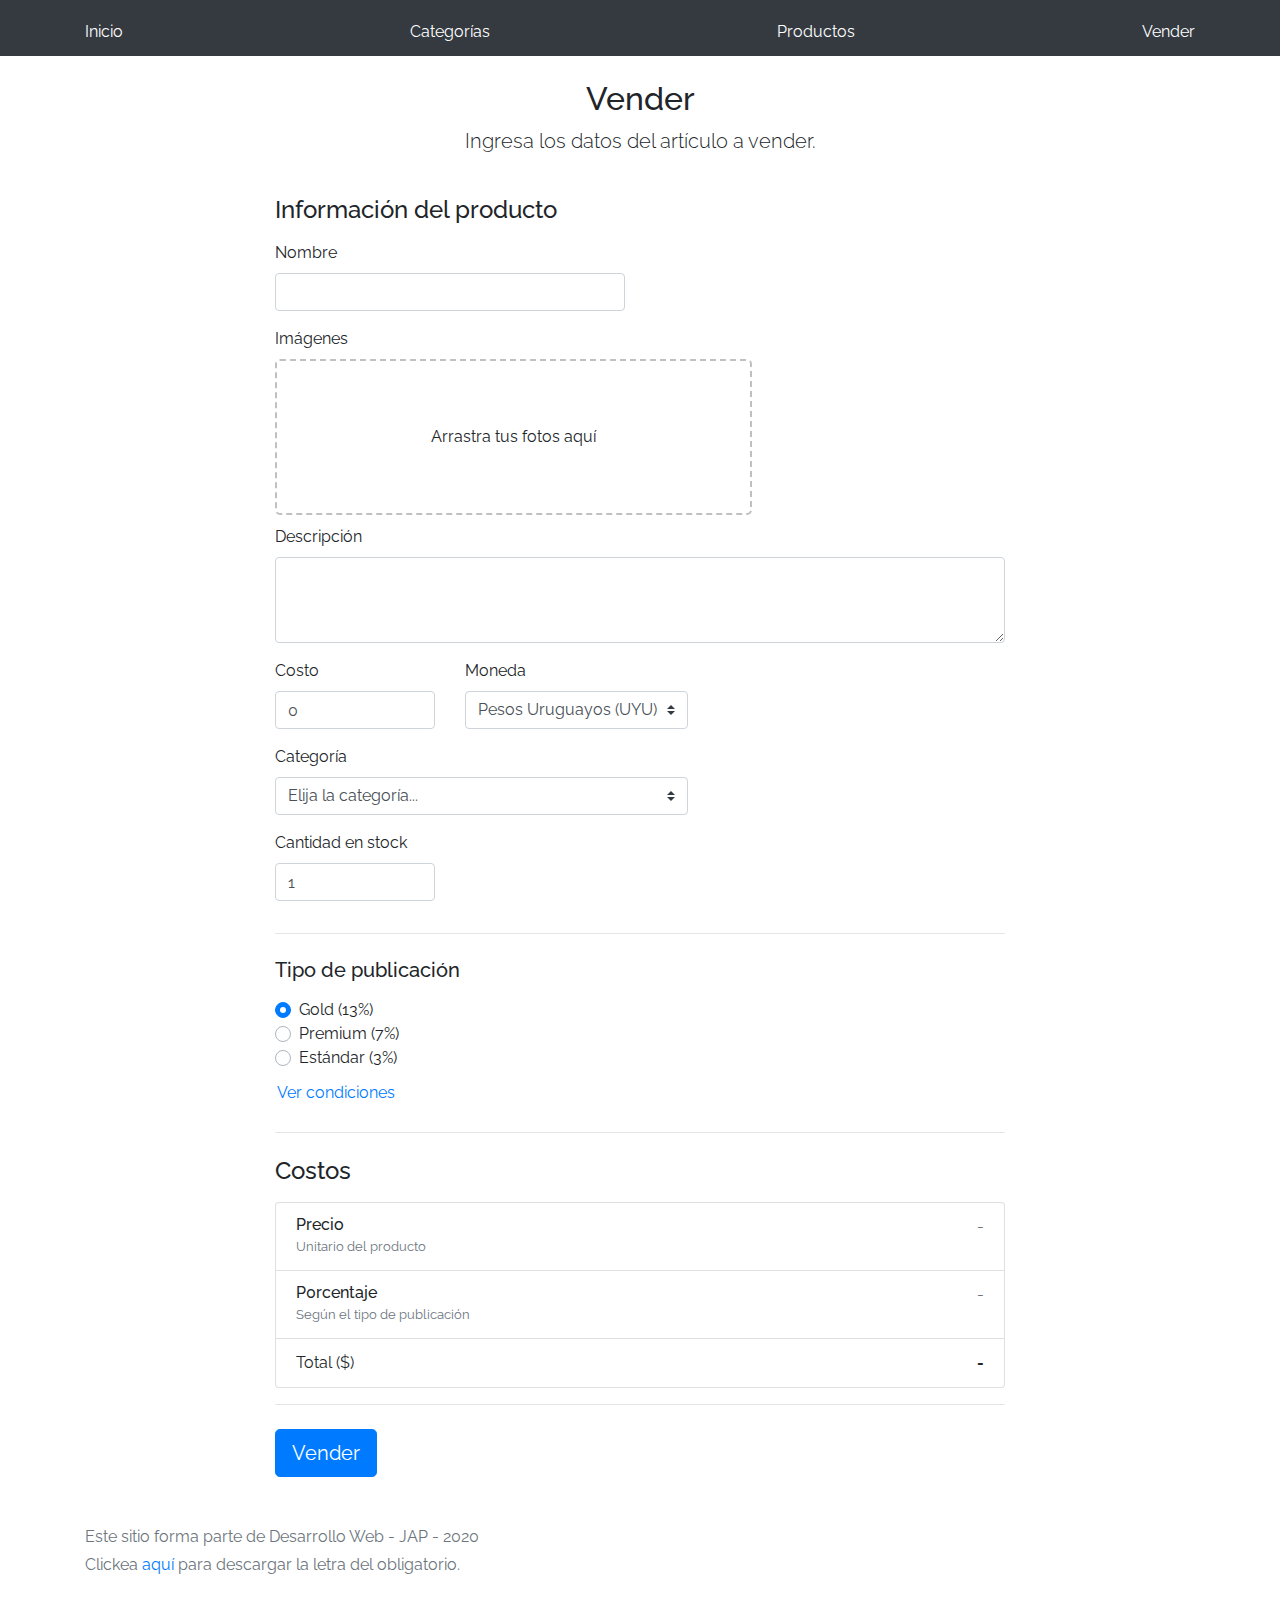
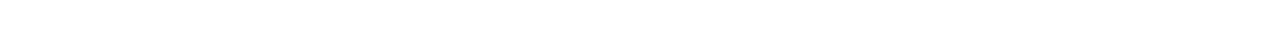
<file: sell.html>
<!DOCTYPE html>
<!-- saved from url=(0049)https://getbootstrap.com/docs/4.3/examples/album/ -->
<html lang="en"><head><meta http-equiv="Content-Type" content="text/html; charset=UTF-8">
    
    <meta name="viewport" content="width=device-width, initial-scale=1, shrink-to-fit=no">
    <meta name="description" content="">
    <title>eMercado - Todo lo que busques está aquí</title>

    <link rel="canonical" href="https://getbootstrap.com/docs/4.3/examples/album/">
    <link href="https://fonts.googleapis.com/css?family=Raleway:300,300i,400,400i,700,700i,900,900i" rel="stylesheet">

    <style>
      .bd-placeholder-img {
        font-size: 1.125rem;
        text-anchor: middle;
        -webkit-user-select: none;
        -moz-user-select: none;
        -ms-user-select: none;
        user-select: none;
      }

      @media (min-width: 768px) {
        .bd-placeholder-img-lg {
          font-size: 3.5rem;
        }
      }
    </style>
    <link href="css/bootstrap.min.css" rel="stylesheet">
    <link href="css/styles.css" rel="stylesheet">
    <link href="css/dropzone.css" rel="stylesheet">
  </head>
  <body>
    <nav class="site-header sticky-top py-1 bg-dark">
      <div class="container d-flex flex-column flex-md-row justify-content-between">
        <a class="py-2 d-none d-md-inline-block mt-2" href="cover.html">Inicio</a>
        <a class="py-2 d-none d-md-inline-block mt-2" href="categories.html">Categorías</a>
        <a class="py-2 d-none d-md-inline-block mt-2" href="products.html">Productos</a>
        <a class="py-2 d-none d-md-inline-block mt-2" href="sell.html">Vender</a>
        <div class="dropdown" id="info-user" style="display: none;">
          <a class="btn btn-secondary dropdown-toggle" href="#" role="button" id="dropdownMenuLink" data-toggle="dropdown" aria-haspopup="true" aria-expanded="false">
            <div class="py-2 d-none d-md-inline-block userStyle" id="user"></div>
          </a>
        
          <div class="dropdown-menu" aria-labelledby="dropdownMenuLink">
            <a class="dropdown-item" href="cart.html">Carrito</a>
            <a class="dropdown-item" href="my-profile.html">Perfil</a>
            <div class="dropdown-divider"></div>
            <a class="dropdown-item" a id="salir" href="index.html" onclick="signOut();">Cerrar Sesion</a>
          </div>
        </div>
      </div>
    </nav>
      <div class="container">
        <div class="text-center p-4">
          <h2>Vender</h2>
          <p class="lead">Ingresa los datos del artículo a vender.</p>
        </div>
        <div class="row justify-content-md-center">
          <div class="col-md-8 order-md-1">
            <h4 class="mb-3">Información del producto</h4>
            <form class="needs-validation" id="sell-info">
              <div class="row">
                <div class="col-md-6 mb-3">
                  <label for="productName">Nombre</label>
                  <input type="text" class="form-control" id="productName" placeholder="" value="" >
                  <div class="invalid-feedback">
                    Ingresa un nombre
                  </div>
                </div>
              </div>
              <div class="row">
                <div class="col-md-8 order-md-1">
                    <label for="zip">Imágenes</label>
                    <div class="needsclick dz-clickable" id="file-upload">
                      <div class="dz-message needsclick">
                        Arrastra tus fotos aquí<br>
                      </div>
                    </div>
                </div>
              </div>
              <div class="row">
                  <div class="col-md-12 mb-3">
                      <label for="productDescription">Descripción</label>
                      <textarea class="form-control" id="productDescription" rows="3"></textarea>
                  </div>
                </div>
              <div class="row">
                <div class="col-md-3 mb-3">
                  <label for="zip">Costo</label>
                  <input type="number" class="form-control" id="productCostInput" placeholder="" required="" value="0" min="0">
                  <div class="invalid-feedback">
                    El costo debe ser mayor que 0.
                  </div>
                </div>
                <div class="col-md-4 mb-3">
                    <label for="state">Moneda</label>
                    <select class="custom-select d-block w-100" id="productCurrency" required="">
                      <option selected>Pesos Uruguayos (UYU)</option>
                      <option>Dólares (USD)</option>
                    </select>
                    <div class="invalid-feedback">
                      Ingresa una categoría válida.
                    </div>
                  </div>
              </div>
              <div class="row">
                  <div class="col-md-7 mb-3">
                  <label for="state">Categoría</label>
                  <select class="custom-select d-block w-100" id="productCategory">
                    <option value="">Elija la categoría...</option>
                    <option>Autos</option>
                    <option>Juguetes</option>
                    <option>Muebles</option>
                    <option>Herramientas</option>
                    <option>Computadoras</option>
                    <option>Vestimenta</option>
                  </select>
                  <div class="invalid-feedback">
                    Por favor ingresa una categoría válida.
                  </div>
                </div>
              </div>
              <div class="row">
                  <div class="col-md-3 mb-3">
                    <label for="productCountInput">Cantidad en stock</label>
                    <input type="number" class="form-control" id="productCountInput" placeholder="" required="" value="1" min="0">
                    <div class="invalid-feedback">
                      La cantidad es requerida.
                    </div>
                  </div>
                </div>
              <hr class="mb-4">
              <h5 class="mb-3">Tipo de publicación</h5>
              <div class="d-block my-3">
                <div class="custom-control custom-radio">
                  <input id="goldradio" name="publicationType" type="radio" class="custom-control-input" checked="" required="">
                  <label class="custom-control-label" for="goldradio">Gold (13%)</label>
                </div>
                <div class="custom-control custom-radio">
                  <input id="premiumradio" name="publicationType" type="radio" class="custom-control-input" required="">
                  <label class="custom-control-label" for="premiumradio">Premium (7%)</label>
                </div>
                <div class="custom-control custom-radio">
                  <input id="standardradio" name="publicationType" type="radio" class="custom-control-input" required="">
                  <label class="custom-control-label" for="standardradio">Estándar (3%)</label>
                </div>
                <div class="row">
                  <button type="button" class="m-1 btn btn-link" data-toggle="modal" data-target="#contidionsModal">Ver condiciones</button>
                </div>
              </div>
              <hr class="mb-4">
              <h4 class="mb-3">Costos</h4>
              <ul class="list-group mb-3">
                  <li class="list-group-item d-flex justify-content-between lh-condensed">
                    <div>
                      <h6 class="my-0">Precio</h6>
                      <small class="text-muted">Unitario del producto</small>
                    </div>
                    <span class="text-muted" id="productCostText">-</span>
                  </li>
                  <li class="list-group-item d-flex justify-content-between lh-condensed">
                    <div>
                      <h6 class="my-0">P0rcentaje</h6>
                      <small class="text-muted">Según el tipo de publicación</small>
                    </div>
                    <span class="text-muted" id="comissionText">-</span>
                  </li>
                  <li class="list-group-item d-flex justify-content-between">
                    <span>Total ($)</span>
                    <strong id="totalCostText">-</strong>
                  </li>
                </ul>
              <hr class="mb-4">
              <button class="btn btn-primary btn-lg" type="submit">Vender</button>
            </form>
          </div>
        </div>
      </div>
      <footer class="text-muted">
        <div class="container">
            <p>Este sitio forma parte de Desarrollo Web - JAP - 2020</p>
            <p>Clickea <a target="_blank" href="Letra.pdf">aquí</a> para descargar la letra del obligatorio.</p>
        </div>
      </footer>
      <div class="alert fade" role="alert" id="alertResult">
          <span id="resultSpan"></span>
          <button type="button" class="close" data-dismiss="alert" aria-label="Close">
              <span aria-hidden="true">&times;</span>
          </button>
      </div>

      <div class="modal fade" tabindex="-1" role="dialog" id="contidionsModal">
        <div class="modal-dialog" role="document">
          <div class="modal-content">
            <div class="modal-header">
              <h5 class="modal-title">Condiciones de publicación</h5>
              <button type="button" class="close" data-dismiss="modal" aria-label="Close">
                <span aria-hidden="true">&times;</span>
              </button>
            </div>
            <div class="modal-body">
              <div class="container">
                  <div class="row">
                      <h5 class="text-warning">Gold (13%)</h5>
                      <p class="muted text-justify">Tu producto se verá de forma promocionada en portada, además de las condiciones de Premium y Estándar.</p>
                  </div>
                  <hr>
                  <div class="row">
                      <h5 class="text-primary">Stándar (7%)</h5>
                      <p class="muted text-justify">Se mostrará el producto en los primeros lugares de resultados de búsqueda, así cómo cuando se ingrese a la categoría que pertenezca.</p>
                  </div>
                  <hr>
                  <div class="row">
                      <h5 class="text-secondary">Estándar (3%)</h5>
                      <p class="muted text-justify">El producto se listará en la categoría correspondiente, así como en los resultados de búsquedas que coincidan con las palabras claves en el nombre.</p>
                  </div>
              </div>
            </div>
            <div class="modal-footer">
              <button type="button" class="btn btn-primary" data-dismiss="modal">Cerrar</button>
            </div>
          </div>
        </div>
      </div>
      <div id="spinner-wrapper"><div class="lds-ring"><div></div><div></div><div></div><div></div></div></div>
      <script>
        function signOut() {
          var auth2 = gapi.auth2.getAuthInstance();
          auth2.signOut().then(function () {
            console.log('User signed out.');
          });
        }
      </script>
      <script src="js/jquery-3.4.1.min.js"></script>
      <script src="js/bootstrap.bundle.min.js"></script>
      <script src="js/dropzone.js"></script>
      <script src="js/init.js"></script>
      <script src="js/sell.js"></script>
    </body>
</html>
</file>
<file: css/styles.css>
.jumbotron, .card-body, .container, .site-header{
    font-family: 'Raleway', serif !important;
}

.jumbotron .display-4{
    font-weight: bold;
}

.jumbotron {
  height: 50vh;
  padding: 5em inherit;
  margin-bottom: 0;
  background-color: #53C0FB;
  background: url('../img/cover_back.png');
  background-size: cover;
  background-position: center;
  background-repeat: no-repeat;
  color: black;
  font-weight: bold;
}

@media (min-width: 768px) {
  .jumbotron {
    padding-top: 6rem;
    padding-bottom: 6rem;
  }
}

.jumbotron p:last-child {
  margin-bottom: 0;
}

.jumbotron-heading {
  font-weight: 300;
}

.jumbotron .container {
  max-width: 40rem;
  background-color: rgba(255, 255, 255, 0.5);
  border-radius: 10px;
  text-shadow: 1px 1px 2px grey;
}

.jumbotron .lead{
  font-size: 38px;
}

footer {
  padding-top: 3rem;
  padding-bottom: 3rem;
}

footer p {
  margin-bottom: .25rem;
}

.site-header a {
  color: white;
  transition: ease-in-out color .15s;
}

.light-text {
  color: white;
}

.site-header .dropdown-menu a {
  color: black;
}

.dropzone{
  border: 2px dashed #0087F7;
  border-radius: 5px;
  background: white;
}

.alert{
  position: fixed;
  top:80px;
  width: 50%;
  left: 50%;
  transform: translate(-50%, 0);
}

.lds-ring {
  display: inline-block;
  position: relative;
  width: 64px;
  height: 64px;
  top:50%;
  left: 50%;
}
.lds-ring div {
  box-sizing: border-box;
  display: block;
  position: absolute;
  width: 51px;
  height: 51px;
  margin: 6px;
  border: 6px solid #fff;
  border-radius: 50%;
  animation: lds-ring 1.2s cubic-bezier(0.5, 0, 0.5, 1) infinite;
  border-color: #fff transparent transparent transparent;
}
.lds-ring div:nth-child(1) {
  animation-delay: -0.45s;
}
.lds-ring div:nth-child(2) {
  animation-delay: -0.3s;
}
.lds-ring div:nth-child(3) {
  animation-delay: -0.15s;
}
@keyframes lds-ring {
  0% {
    transform: rotate(0deg);
  }
  100% {
    transform: rotate(360deg);
  }
}

#spinner-wrapper{
  position: fixed;
  background-color: rgba(0,0,0,0.5);
  width:100%;
  height: 100%;
  top:0;
  left:0;
  z-index: 1021;
  display: none;
}

a.custom-card,
a.custom-card:hover {
  color: inherit;
  text-decoration: inherit;
}

.checked {
  color: orange;
}

.userStyle{
  /*color: rgb(214, 28, 108);*/
  font-family: 'Segoe UI', Tahoma, Geneva, Verdana, sans-serif;
}

.containCarousel{
  position: relative;
  width: 50%;
  float: right;
  vertical-align: middle;
  margin-left: 30px;
}

.commentSection{
  align-content: center;
  position: relative;
  /*margin-left: 25%;
  margin-right: 25%;*/
  margin-left: 40px;
  margin-right: 40px;
}

.comm{
  background-color: rgb(249, 246, 253);
  
}

.boton{
  position: relative;
  margin-bottom: 40px;
}
</file>
<file: css/dropzone.css>
/*
 * The MIT License
 * Copyright (c) 2012 Matias Meno <m@tias.me>
 */
.dropzone, .dropzone * {
  box-sizing: border-box; }

.dropzone {
  position: relative; }
  .dropzone .dz-preview {
    position: relative;
    display: inline-block;
    width: 120px;
    margin: 0.5em; }
    .dropzone .dz-preview .dz-progress {
      display: block;
      height: 15px;
      border: 1px solid #aaa; }
      .dropzone .dz-preview .dz-progress .dz-upload {
        display: block;
        height: 100%;
        width: 0;
        background: green; }
    .dropzone .dz-preview .dz-error-message {
      color: red;
      display: none; }
    .dropzone .dz-preview.dz-error .dz-error-message, .dropzone .dz-preview.dz-error .dz-error-mark {
      display: block; }
    .dropzone .dz-preview.dz-success .dz-success-mark {
      display: block; }
    .dropzone .dz-preview .dz-error-mark, .dropzone .dz-preview .dz-success-mark {
      position: absolute;
      display: none;
      left: 30px;
      top: 30px;
      width: 54px;
      height: 58px;
      left: 50%;
      margin-left: -27px; }

@-webkit-keyframes passing-through {
  0% {
    opacity: 0;
    -webkit-transform: translateY(40px);
    -moz-transform: translateY(40px);
    -ms-transform: translateY(40px);
    -o-transform: translateY(40px);
    transform: translateY(40px); }
  30%, 70% {
    opacity: 1;
    -webkit-transform: translateY(0px);
    -moz-transform: translateY(0px);
    -ms-transform: translateY(0px);
    -o-transform: translateY(0px);
    transform: translateY(0px); }
  100% {
    opacity: 0;
    -webkit-transform: translateY(-40px);
    -moz-transform: translateY(-40px);
    -ms-transform: translateY(-40px);
    -o-transform: translateY(-40px);
    transform: translateY(-40px); } }
@-moz-keyframes passing-through {
  0% {
    opacity: 0;
    -webkit-transform: translateY(40px);
    -moz-transform: translateY(40px);
    -ms-transform: translateY(40px);
    -o-transform: translateY(40px);
    transform: translateY(40px); }
  30%, 70% {
    opacity: 1;
    -webkit-transform: translateY(0px);
    -moz-transform: translateY(0px);
    -ms-transform: translateY(0px);
    -o-transform: translateY(0px);
    transform: translateY(0px); }
  100% {
    opacity: 0;
    -webkit-transform: translateY(-40px);
    -moz-transform: translateY(-40px);
    -ms-transform: translateY(-40px);
    -o-transform: translateY(-40px);
    transform: translateY(-40px); } }
@keyframes passing-through {
  0% {
    opacity: 0;
    -webkit-transform: translateY(40px);
    -moz-transform: translateY(40px);
    -ms-transform: translateY(40px);
    -o-transform: translateY(40px);
    transform: translateY(40px); }
  30%, 70% {
    opacity: 1;
    -webkit-transform: translateY(0px);
    -moz-transform: translateY(0px);
    -ms-transform: translateY(0px);
    -o-transform: translateY(0px);
    transform: translateY(0px); }
  100% {
    opacity: 0;
    -webkit-transform: translateY(-40px);
    -moz-transform: translateY(-40px);
    -ms-transform: translateY(-40px);
    -o-transform: translateY(-40px);
    transform: translateY(-40px); } }
@-webkit-keyframes slide-in {
  0% {
    opacity: 0;
    -webkit-transform: translateY(40px);
    -moz-transform: translateY(40px);
    -ms-transform: translateY(40px);
    -o-transform: translateY(40px);
    transform: translateY(40px); }
  30% {
    opacity: 1;
    -webkit-transform: translateY(0px);
    -moz-transform: translateY(0px);
    -ms-transform: translateY(0px);
    -o-transform: translateY(0px);
    transform: translateY(0px); } }
@-moz-keyframes slide-in {
  0% {
    opacity: 0;
    -webkit-transform: translateY(40px);
    -moz-transform: translateY(40px);
    -ms-transform: translateY(40px);
    -o-transform: translateY(40px);
    transform: translateY(40px); }
  30% {
    opacity: 1;
    -webkit-transform: translateY(0px);
    -moz-transform: translateY(0px);
    -ms-transform: translateY(0px);
    -o-transform: translateY(0px);
    transform: translateY(0px); } }
@keyframes slide-in {
  0% {
    opacity: 0;
    -webkit-transform: translateY(40px);
    -moz-transform: translateY(40px);
    -ms-transform: translateY(40px);
    -o-transform: translateY(40px);
    transform: translateY(40px); }
  30% {
    opacity: 1;
    -webkit-transform: translateY(0px);
    -moz-transform: translateY(0px);
    -ms-transform: translateY(0px);
    -o-transform: translateY(0px);
    transform: translateY(0px); } }
@-webkit-keyframes pulse {
  0% {
    -webkit-transform: scale(1);
    -moz-transform: scale(1);
    -ms-transform: scale(1);
    -o-transform: scale(1);
    transform: scale(1); }
  10% {
    -webkit-transform: scale(1.1);
    -moz-transform: scale(1.1);
    -ms-transform: scale(1.1);
    -o-transform: scale(1.1);
    transform: scale(1.1); }
  20% {
    -webkit-transform: scale(1);
    -moz-transform: scale(1);
    -ms-transform: scale(1);
    -o-transform: scale(1);
    transform: scale(1); } }
@-moz-keyframes pulse {
  0% {
    -webkit-transform: scale(1);
    -moz-transform: scale(1);
    -ms-transform: scale(1);
    -o-transform: scale(1);
    transform: scale(1); }
  10% {
    -webkit-transform: scale(1.1);
    -moz-transform: scale(1.1);
    -ms-transform: scale(1.1);
    -o-transform: scale(1.1);
    transform: scale(1.1); }
  20% {
    -webkit-transform: scale(1);
    -moz-transform: scale(1);
    -ms-transform: scale(1);
    -o-transform: scale(1);
    transform: scale(1); } }
@keyframes pulse {
  0% {
    -webkit-transform: scale(1);
    -moz-transform: scale(1);
    -ms-transform: scale(1);
    -o-transform: scale(1);
    transform: scale(1); }
  10% {
    -webkit-transform: scale(1.1);
    -moz-transform: scale(1.1);
    -ms-transform: scale(1.1);
    -o-transform: scale(1.1);
    transform: scale(1.1); }
  20% {
    -webkit-transform: scale(1);
    -moz-transform: scale(1);
    -ms-transform: scale(1);
    -o-transform: scale(1);
    transform: scale(1); } }
#file-upload, #file-upload * {
  box-sizing: border-box; }

#file-upload {
  min-height: 150px;
  border: 2px dashed silver;
  border-radius: 5px;
  background: white;
margin-bottom: 10px;}
  #file-upload.dz-clickable {
    cursor: pointer; }
    #file-upload.dz-clickable * {
      cursor: default; }
    #file-upload.dz-clickable .dz-message, #file-upload.dz-clickable .dz-message * {
      cursor: pointer; }
  #file-upload.dz-started .dz-message {
    display: none; }
  #file-upload.dz-drag-hover {
    border-style: solid; }
    #file-upload.dz-drag-hover .dz-message {
      opacity: 0.5; }
  #file-upload .dz-message {
    text-align: center;
    margin: 4em 0; }
  #file-upload .dz-preview {
    position: relative;
    display: inline-block;
    vertical-align: top;
    margin: 16px;
    min-height: 100px; }
    #file-upload .dz-preview:hover {
      z-index: 1000; }
      #file-upload .dz-preview:hover .dz-details {
        opacity: 1; }
    #file-upload .dz-preview.dz-file-preview .dz-image {
      border-radius: 20px;
      background: #999;
      background: linear-gradient(to bottom, #eee, #ddd); }
    #file-upload .dz-preview.dz-file-preview .dz-details {
      opacity: 1; }
    #file-upload .dz-preview.dz-image-preview {
      background: white; }
      #file-upload .dz-preview.dz-image-preview .dz-details {
        -webkit-transition: opacity 0.2s linear;
        -moz-transition: opacity 0.2s linear;
        -ms-transition: opacity 0.2s linear;
        -o-transition: opacity 0.2s linear;
        transition: opacity 0.2s linear; }
    #file-upload .dz-preview .dz-remove {
      font-size: 14px;
      text-align: center;
      display: block;
      cursor: pointer;
      border: none; }
      #file-upload .dz-preview .dz-remove:hover {
        text-decoration: underline; }
    #file-upload .dz-preview:hover .dz-details {
      opacity: 1; }
    #file-upload .dz-preview .dz-details {
      z-index: 20;
      position: absolute;
      top: 0;
      left: 0;
      opacity: 0;
      font-size: 13px;
      min-width: 100%;
      max-width: 100%;
      padding: 2em 1em;
      text-align: center;
      color: rgba(0, 0, 0, 0.9);
      line-height: 150%; }
      #file-upload .dz-preview .dz-details .dz-size {
        margin-bottom: 1em;
        font-size: 16px; }
      #file-upload .dz-preview .dz-details .dz-filename {
        white-space: nowrap; }
        #file-upload .dz-preview .dz-details .dz-filename:hover span {
          border: 1px solid rgba(200, 200, 200, 0.8);
          background-color: rgba(255, 255, 255, 0.8); }
        #file-upload .dz-preview .dz-details .dz-filename:not(:hover) {
          overflow: hidden;
          text-overflow: ellipsis; }
          #file-upload .dz-preview .dz-details .dz-filename:not(:hover) span {
            border: 1px solid transparent; }
      #file-upload .dz-preview .dz-details .dz-filename span, #file-upload .dz-preview .dz-details .dz-size span {
        background-color: rgba(255, 255, 255, 0.4);
        padding: 0 0.4em;
        border-radius: 3px; }
    #file-upload .dz-preview:hover .dz-image img {
      -webkit-transform: scale(1.05, 1.05);
      -moz-transform: scale(1.05, 1.05);
      -ms-transform: scale(1.05, 1.05);
      -o-transform: scale(1.05, 1.05);
      transform: scale(1.05, 1.05);
      -webkit-filter: blur(8px);
      filter: blur(8px); }
    #file-upload .dz-preview .dz-image {
      border-radius: 20px;
      overflow: hidden;
      width: 120px;
      height: 120px;
      position: relative;
      display: block;
      z-index: 10; }
      #file-upload .dz-preview .dz-image img {
        display: block; }
    #file-upload .dz-preview.dz-success .dz-success-mark {
      -webkit-animation: passing-through 3s cubic-bezier(0.77, 0, 0.175, 1);
      -moz-animation: passing-through 3s cubic-bezier(0.77, 0, 0.175, 1);
      -ms-animation: passing-through 3s cubic-bezier(0.77, 0, 0.175, 1);
      -o-animation: passing-through 3s cubic-bezier(0.77, 0, 0.175, 1);
      animation: passing-through 3s cubic-bezier(0.77, 0, 0.175, 1); }
    #file-upload .dz-preview.dz-error .dz-error-mark {
      opacity: 1;
      -webkit-animation: slide-in 3s cubic-bezier(0.77, 0, 0.175, 1);
      -moz-animation: slide-in 3s cubic-bezier(0.77, 0, 0.175, 1);
      -ms-animation: slide-in 3s cubic-bezier(0.77, 0, 0.175, 1);
      -o-animation: slide-in 3s cubic-bezier(0.77, 0, 0.175, 1);
      animation: slide-in 3s cubic-bezier(0.77, 0, 0.175, 1); }
    #file-upload .dz-preview .dz-success-mark, #file-upload .dz-preview .dz-error-mark {
      pointer-events: none;
      opacity: 0;
      z-index: 500;
      position: absolute;
      display: block;
      top: 50%;
      left: 50%;
      margin-left: -27px;
      margin-top: -27px; }
      #file-upload .dz-preview .dz-success-mark svg, #file-upload .dz-preview .dz-error-mark svg {
        display: block;
        width: 54px;
        height: 54px; }
    #file-upload .dz-preview.dz-processing .dz-progress {
      opacity: 1;
      -webkit-transition: all 0.2s linear;
      -moz-transition: all 0.2s linear;
      -ms-transition: all 0.2s linear;
      -o-transition: all 0.2s linear;
      transition: all 0.2s linear; }
    #file-upload .dz-preview.dz-complete .dz-progress {
      opacity: 0;
      -webkit-transition: opacity 0.4s ease-in;
      -moz-transition: opacity 0.4s ease-in;
      -ms-transition: opacity 0.4s ease-in;
      -o-transition: opacity 0.4s ease-in;
      transition: opacity 0.4s ease-in; }
    #file-upload .dz-preview:not(.dz-processing) .dz-progress {
      -webkit-animation: pulse 6s ease infinite;
      -moz-animation: pulse 6s ease infinite;
      -ms-animation: pulse 6s ease infinite;
      -o-animation: pulse 6s ease infinite;
      animation: pulse 6s ease infinite; }
    #file-upload .dz-preview .dz-progress {
      opacity: 1;
      z-index: 1000;
      pointer-events: none;
      position: absolute;
      height: 16px;
      left: 50%;
      top: 50%;
      margin-top: -8px;
      width: 80px;
      margin-left: -40px;
      background: rgba(255, 255, 255, 0.9);
      -webkit-transform: scale(1);
      border-radius: 8px;
      overflow: hidden; }
      #file-upload .dz-preview .dz-progress .dz-upload {
        background: #333;
        background: linear-gradient(to bottom, #666, #444);
        position: absolute;
        top: 0;
        left: 0;
        bottom: 0;
        width: 0;
        -webkit-transition: width 300ms ease-in-out;
        -moz-transition: width 300ms ease-in-out;
        -ms-transition: width 300ms ease-in-out;
        -o-transition: width 300ms ease-in-out;
        transition: width 300ms ease-in-out; }
    #file-upload .dz-preview.dz-error .dz-error-message {
      display: block; }
    #file-upload .dz-preview.dz-error:hover .dz-error-message {
      opacity: 1;
      pointer-events: auto; }
    #file-upload .dz-preview .dz-error-message {
      pointer-events: none;
      z-index: 1000;
      position: absolute;
      display: block;
      display: none;
      opacity: 0;
      -webkit-transition: opacity 0.3s ease;
      -moz-transition: opacity 0.3s ease;
      -ms-transition: opacity 0.3s ease;
      -o-transition: opacity 0.3s ease;
      transition: opacity 0.3s ease;
      border-radius: 8px;
      font-size: 13px;
      top: 130px;
      left: -10px;
      width: 140px;
      background: #be2626;
      background: linear-gradient(to bottom, #be2626, #a92222);
      padding: 0.5em 1.2em;
      color: white; }
      #file-upload .dz-preview .dz-error-message:after {
        content: '';
        position: absolute;
        top: -6px;
        left: 64px;
        width: 0;
        height: 0;
        border-left: 6px solid transparent;
        border-right: 6px solid transparent;
        border-bottom: 6px solid #be2626; }

#file-upload .dz-preview.dz-error .dz-error-message, #file-upload .dz-preview.dz-error .dz-error-mark{
  display: none;
}
</file>
